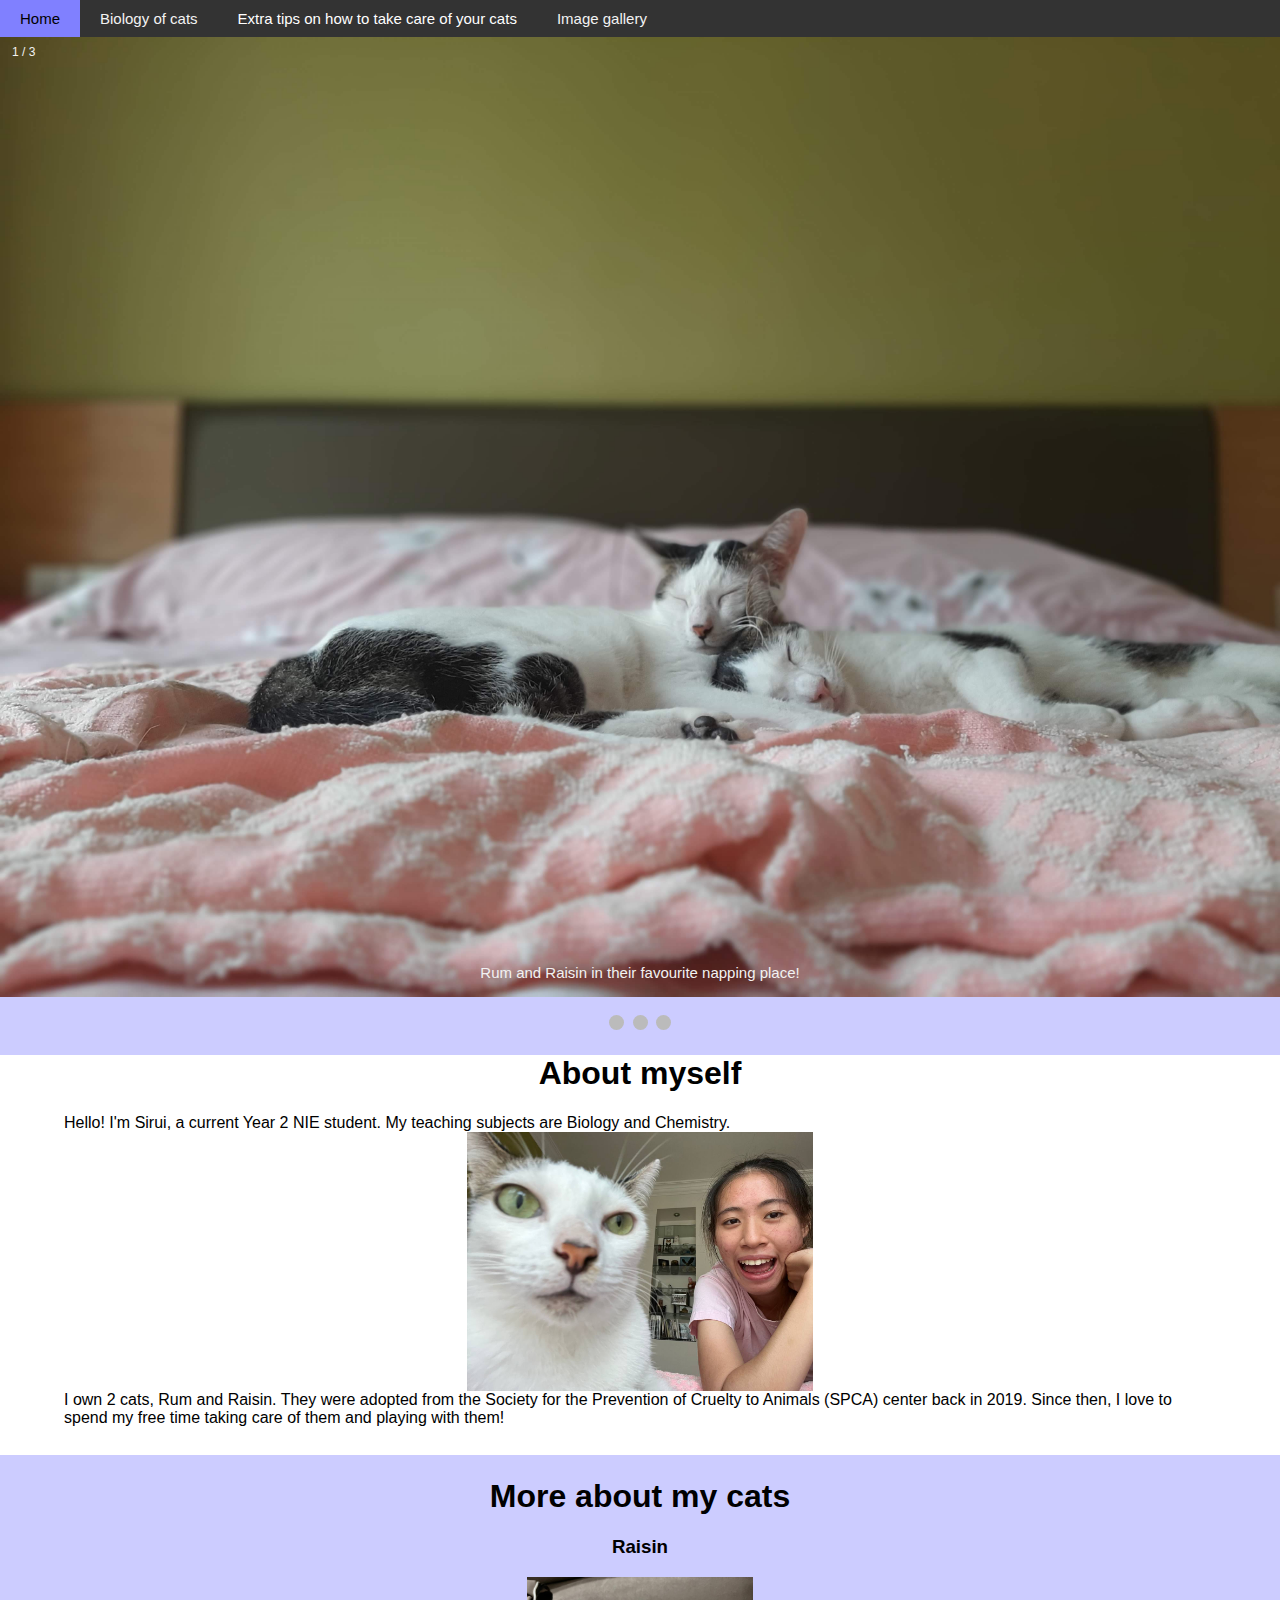
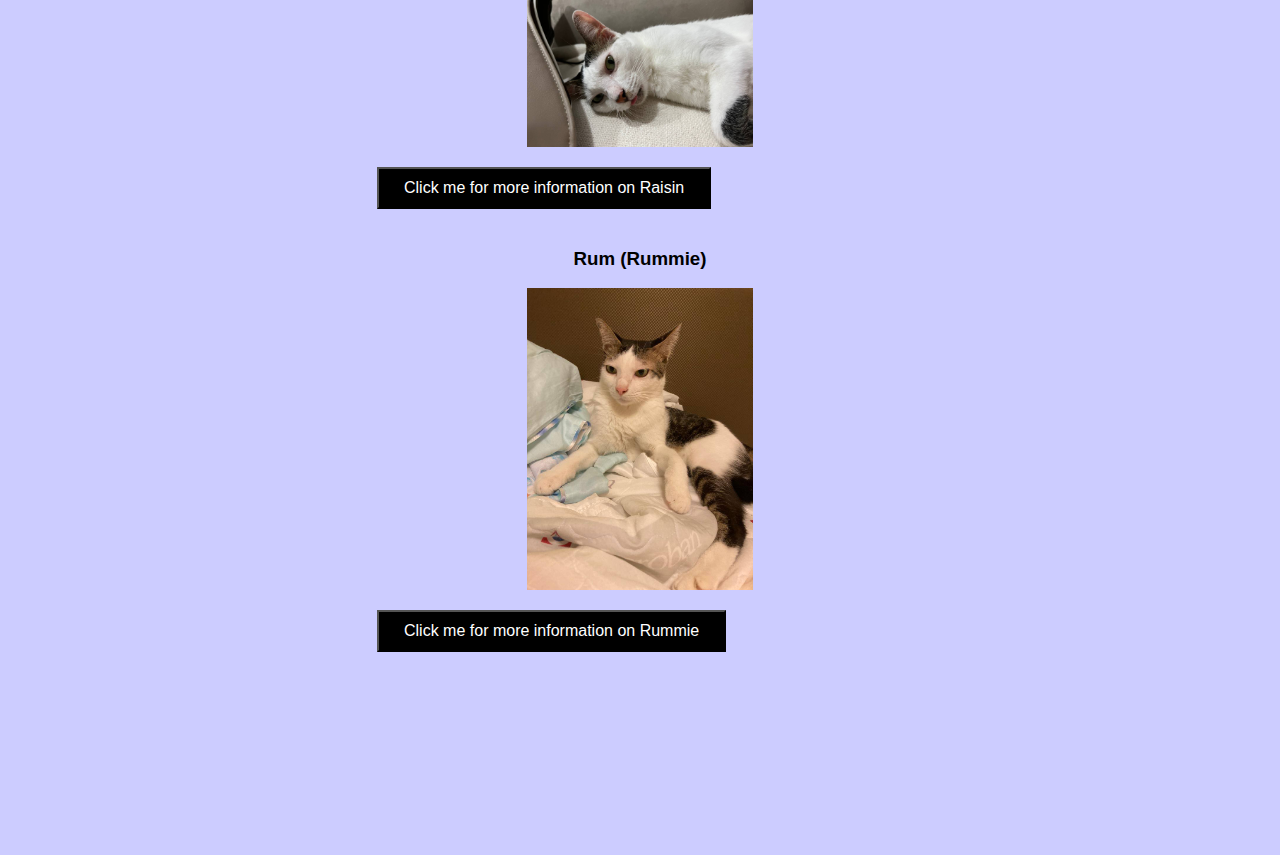
<file: index.html>
﻿<!DOCTYPE html>
<html lang="en">
<head>
<title>Taking care of my cats</title>
<meta charset="UTF-8">
<meta name="viewport" content="width=device-width, initial-scale=1">
<link rel="stylesheet" href="styles.css">
</head>
<body>
<div class="topnav">
  	<a class="active" href="index.html">Home</a>
  	<a href="page2.html">Biology of cats</a>
	<div class="dropdown">
		<button class="dropbtn">Extra tips on how to take care of your cats
			<i class="fa fa-caret-down"></i>
		</button>
		<div class="dropdown-content">
			<a href="page3.html">Health at home</a>
			<a href="page4.html">Medication</a>
		</div>
	</div>
  	<a href="page5.html">Image gallery</a>
</div>

<div class="slideshow-container">

	<div class="mySlides fade">
  		<div class="numbertext">1 / 3</div>
  		<img src="images/portrait1.jpg" style="width:100%">
  		<div class="text">Rum and Raisin in their favourite napping place!</div>
	</div>

	<div class="mySlides fade">
  		<div class="numbertext">2 / 3</div>
  		<img src="images/portrait2.jpg" style="width:100%">
  		<div class="text">Rum and Raisin napping (in the same place)</div>
	</div>

	<div class="mySlides fade">
  		<div class="numbertext">3 / 3</div>
  		<img src="images/portrait3.jpg" style="width:100%">
  		<div class="text">Their resemblance is uncanny!</div>
	</div>

</div>

<br>

<div style="text-align:center">
  	<span class="dot"></span> 
  	<span class="dot"></span> 
  	<span class="dot"></span> 
</div>

<div style="height:400px;background-color:white;">
<h1 style="font-size: 200%;">About myself</h1>
<p style="margin-right:5%;margin-left:5%;">Hello! I'm Sirui, a current Year 2 NIE student. My teaching subjects are Biology and Chemistry.
<img src="images/selfiewraisin.jpg" class="center" style="width:30%">
I own 2 cats, Rum and Raisin. They were adopted from the Society for the Prevention of Cruelty to Animals (SPCA) center back in 2019. Since then, I love to spend my free time taking care of them and playing with them!</p>
</div>

<div style="margin-left:5%;margin-right:5%;padding:1px 10px;height:1000px;">
<h1 style="font-size: 200%;">More about my cats</h1>
<h3>Raisin</h3>
<div class="center">
	<img src="images/raisinportrait.jpg" class="center" style="width:40%">
<button class="button" onclick="toggleText()">Click me for more information on Raisin</button>
<p id='demo' style='display: none'>Being the older sibling of Rum, she upholds the responsibility of taking care of her younger brother. Compared to Rum, her fur is majority white with a few black spots in the center.</p>  

<h3>Rum (Rummie)</h3>
	<img src="images/rummieportrait.jpg" class="center" style=width:40%>
<button class="button" onclick="toggleText1()">Click me for more information on Rummie</button>
<p id='demo1' style='display: none'>As with all younger siblings, Rum (Or as I like to call him, Rummie), is more mischievous. His fur is a more distinguished mix of both black and white colours, compared to his older sister.</p>

</div>

<script>
// Automatic Slideshow - change image every 4 seconds
var myIndex = 0;
carousel();

function carousel() {
  var i;
  var x = document.getElementsByClassName("mySlides");
  for (i = 0; i < x.length; i++) {
    x[i].style.display = "none";  
  }
  myIndex++;
  if (myIndex > x.length) {myIndex = 1}    
  x[myIndex-1].style.display = "block";  
  setTimeout(carousel, 4000);    
}

// Used to toggle the menu on small screens when clicking on the menu button
function myFunction() {
  var x = document.getElementById("navDemo");
  if (x.className.indexOf("w3-show") == -1) {
    x.className += " w3-show";
  } else { 
    x.className = x.className.replace(" w3-show", "");
  }
}

// When the user clicks anywhere outside of the modal, close it
var modal = document.getElementById('ticketModal');
window.onclick = function(event) {
  if (event.target == modal) {
    modal.style.display = "none";
  }
}

function toggleText() {
  var text = document.getElementById("demo");
  if (text.style.display === "none") {
    text.style.display = "block";
  } else {
    text.style.display = "none";
  }
}

function toggleText1() {
  var text = document.getElementById("demo1");
  if (text.style.display === "none") {
    text.style.display = "block";
  } else {
    text.style.display = "none";
  }
}

</script>

</body>
</html>
</file>
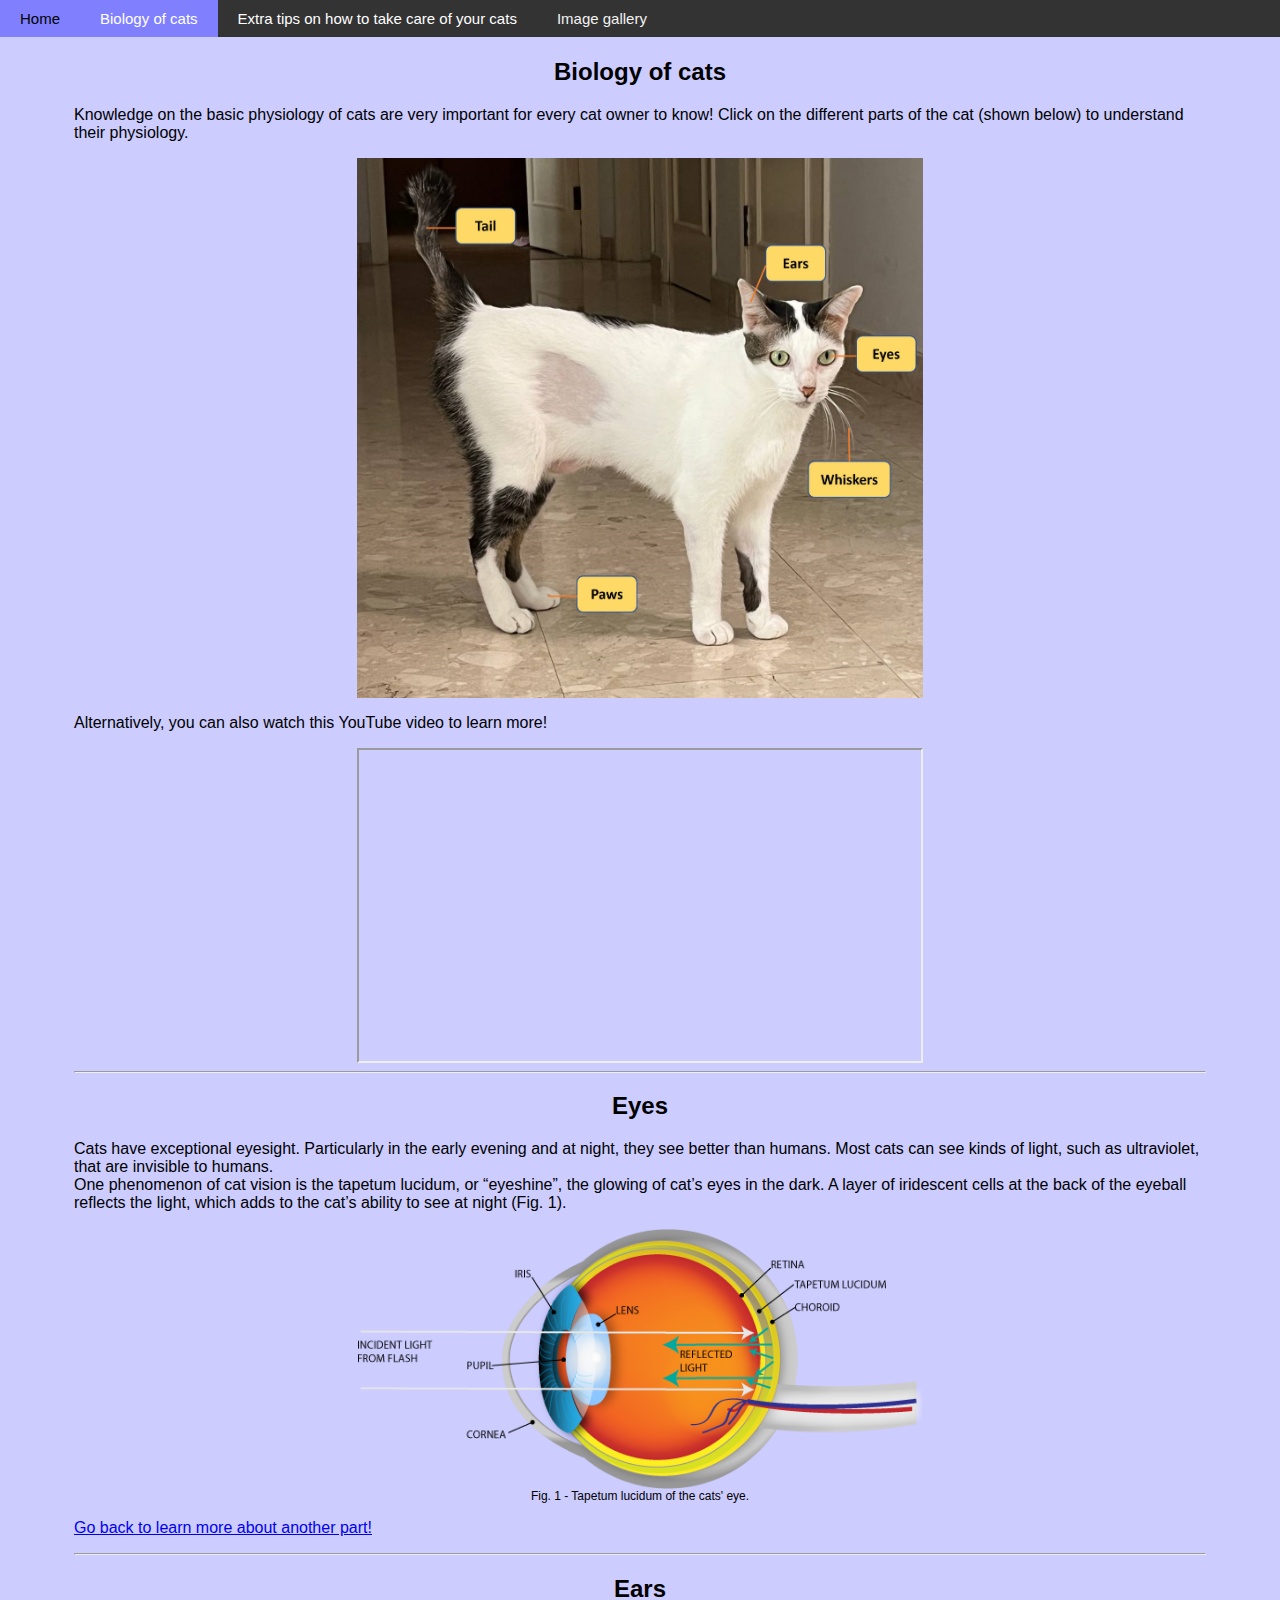
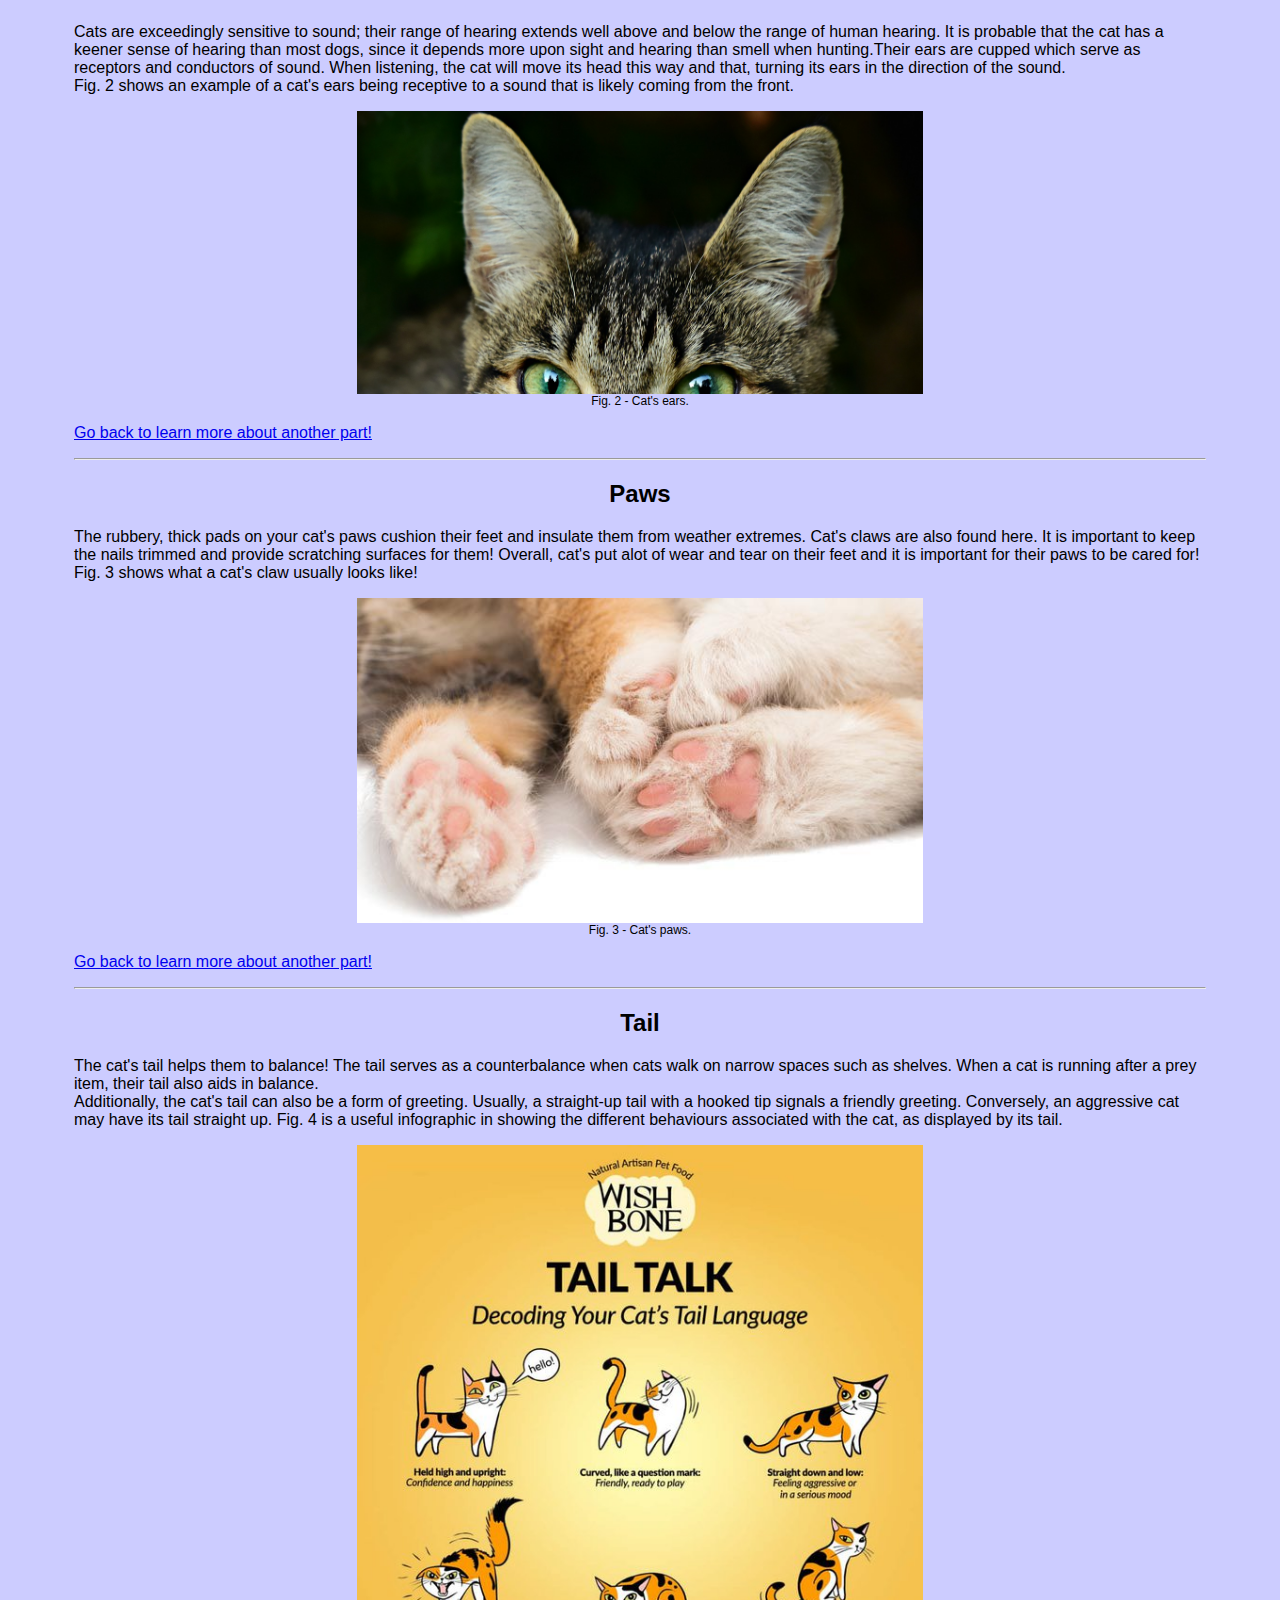
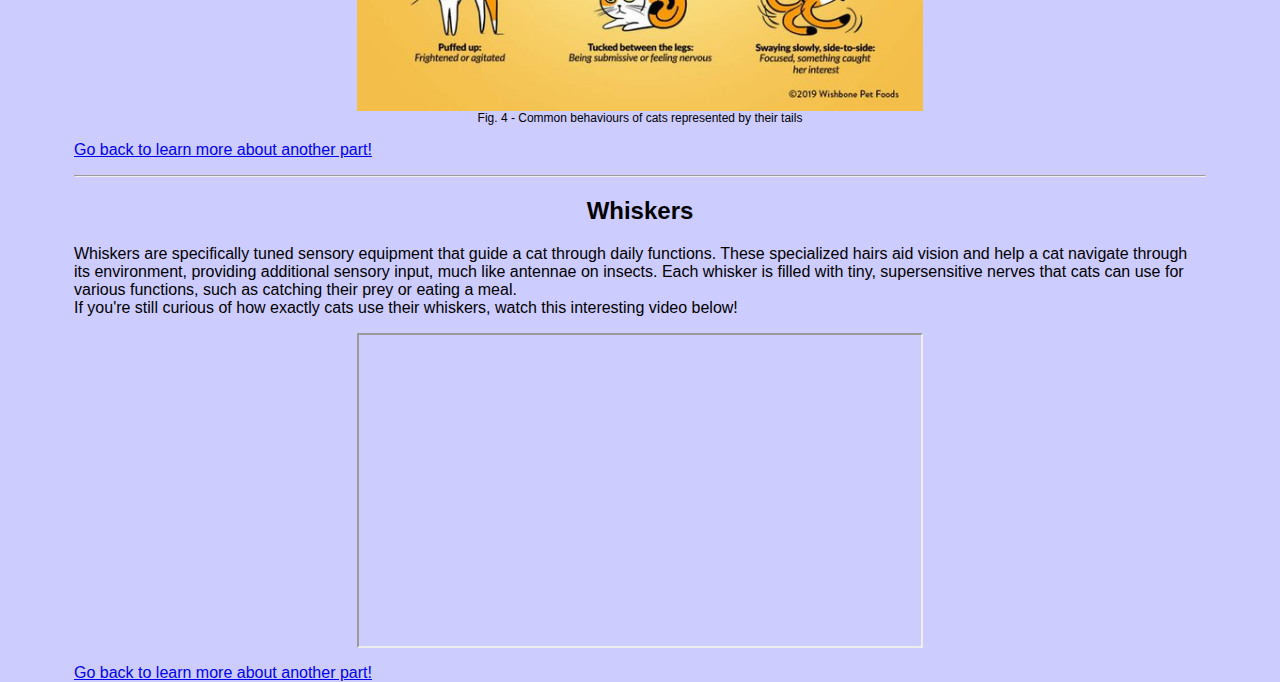
<file: page2.html>
﻿<!DOCTYPE html>
<html>
<head>
    <meta charset="utf-8" />
	<link rel="stylesheet" href="styles.css">
    <title>Biology of cats</title>
</head>
<body>
<div class="topnav">
  	<a href="index.html">Home</a>
  	<a class="active" href="page2.html">Biology of cats</a>
	<div class="dropdown">
		<button class="dropbtn">Extra tips on how to take care of your cats
			<i class="fa fa-caret-down"></i>
		</button>
		<div class="dropdown-content">
			<a href="page3.html">Health at home</a>
			<a href="page4.html">Medication</a>
		</div>
	</div>
  	<a href="page5.html">Image gallery</a>
</div>
<div style="margin-left:5%;margin-right:5%;padding:1px 10px;height:1000px;">
  <h2 id="Main">Biology of cats</h2>
  <p>Knowledge on the basic physiology of cats are very important for every cat owner to know! Click on the different parts of the cat (shown below) to understand their physiology.</p>
  <img src="images/biologyofcats.jpg" width=500px class="center" usemap="#interactivemap">

<map name="interactivemap">
<area shape="rect" coords="100,50,155,90" href="#Tail">
<area shape="rect" coords="210,420,275,460" href="#Paws">
<area shape="rect" coords="400,90,465,125" href="#Ears">
<area shape="rect" coords="485,175,555,220" href="#Eyes">
<area shape="rect" coords="440,300,540,340" href="#Whiskers">

<p>Alternatively, you can also watch this YouTube video to learn more!</p>
<iframe width="560" height="315" class="center"
src="https://www.youtube.com/embed/PoGXr6hUTD4?controls=0">
</iframe>

<hr>

<h2 id="Eyes">Eyes</h2>
<p>Cats have exceptional eyesight. Particularly in
the early evening and at night, they see better
than humans. Most cats can see kinds of light,
such as ultraviolet, that are invisible to humans. 
<br>One phenomenon of cat vision is the tapetum
lucidum, or “eyeshine”, the glowing of cat’s eyes
in the dark. A layer of iridescent cells at the back
of the eyeball reflects the light, which adds to the
cat’s ability to see at night (Fig. 1).</br></p>
<img src="images/cateye.png" width=200px class="center">
<figcaption>Fig. 1 - Tapetum lucidum of the cats' eye.</figcaption>
<p><a href="#Main">Go back to learn more about another part!</a></p>

<hr>

<h2 id="Ears">Ears</h2>
<p>Cats are exceedingly sensitive to sound; their
range of hearing extends well above and below
the range of human hearing. It is probable that
the cat has a keener sense of hearing than most
dogs, since it depends more upon sight and
hearing than smell when hunting.Their ears are cupped which serve as receptors and conductors of sound. When listening, the cat will move its head this way and that, turning its ears in the direction of the sound.
<br>Fig. 2 shows an example of a cat's ears being receptive to a sound that is likely coming from the front.</br></p>
<img src="images/catears.png" width=200px class="center">
<figcaption>Fig. 2 - Cat's ears.</figcaption>
<p><a href="#Main">Go back to learn more about another part!</a></p>

<hr>

<h2 id="Paws">Paws</h2>
<p>The rubbery, thick pads on your cat's paws cushion their feet and insulate them from weather extremes. Cat's claws are also found here. It is important to keep the nails trimmed and provide scratching surfaces for them! Overall, cat's put alot of wear and tear on their feet and it is important for their paws to be cared for! Fig. 3 shows what a cat's claw usually looks like!</p>
<img src="images/catpaws.jpg" width=200px class="center">
<figcaption>Fig. 3 - Cat's paws.</figcaption>
<p><a href="#Main">Go back to learn more about another part!</a></p>

<hr>

<h2 id="Tail">Tail</h2>
<p>The cat's tail helps them to balance! The tail serves as a counterbalance when cats walk on narrow spaces such as shelves. When a cat is running after a prey item, their tail also aids in balance. 
<br>Additionally, the cat's tail can also be a form of greeting. Usually, a straight-up tail with a hooked tip signals a friendly greeting. Conversely, an aggressive cat may have its tail straight up. Fig. 4 is a useful infographic in showing the different behaviours associated with the cat, as displayed by its tail.</br></p>
<img src="images/cattails.jpg" width=200px class="center">
<figcaption>Fig. 4 - Common behaviours of cats represented by their tails</figcaption>
<p><a href="#Main">Go back to learn more about another part!</a></p>

<hr>

<h2 id="Whiskers">Whiskers</h2>
<p>Whiskers are specifically tuned sensory equipment that guide a cat through daily functions. These specialized hairs aid vision and help a cat navigate through its environment, providing additional sensory input, much like antennae on insects. Each whisker is filled with tiny, supersensitive nerves that cats can use for various functions, such as catching their prey or eating a meal.
<br>If you're still curious of how exactly cats use their whiskers, watch this interesting video below!</br></p>
<iframe width="560" height="315" class="center"
src="https://www.youtube.com/embed/mdqBbvYX3MU?controls=0">
</iframe>
<p><a href="#Main">Go back to learn more about another part!</a></p>

</div>
</body>
</html>
</file>
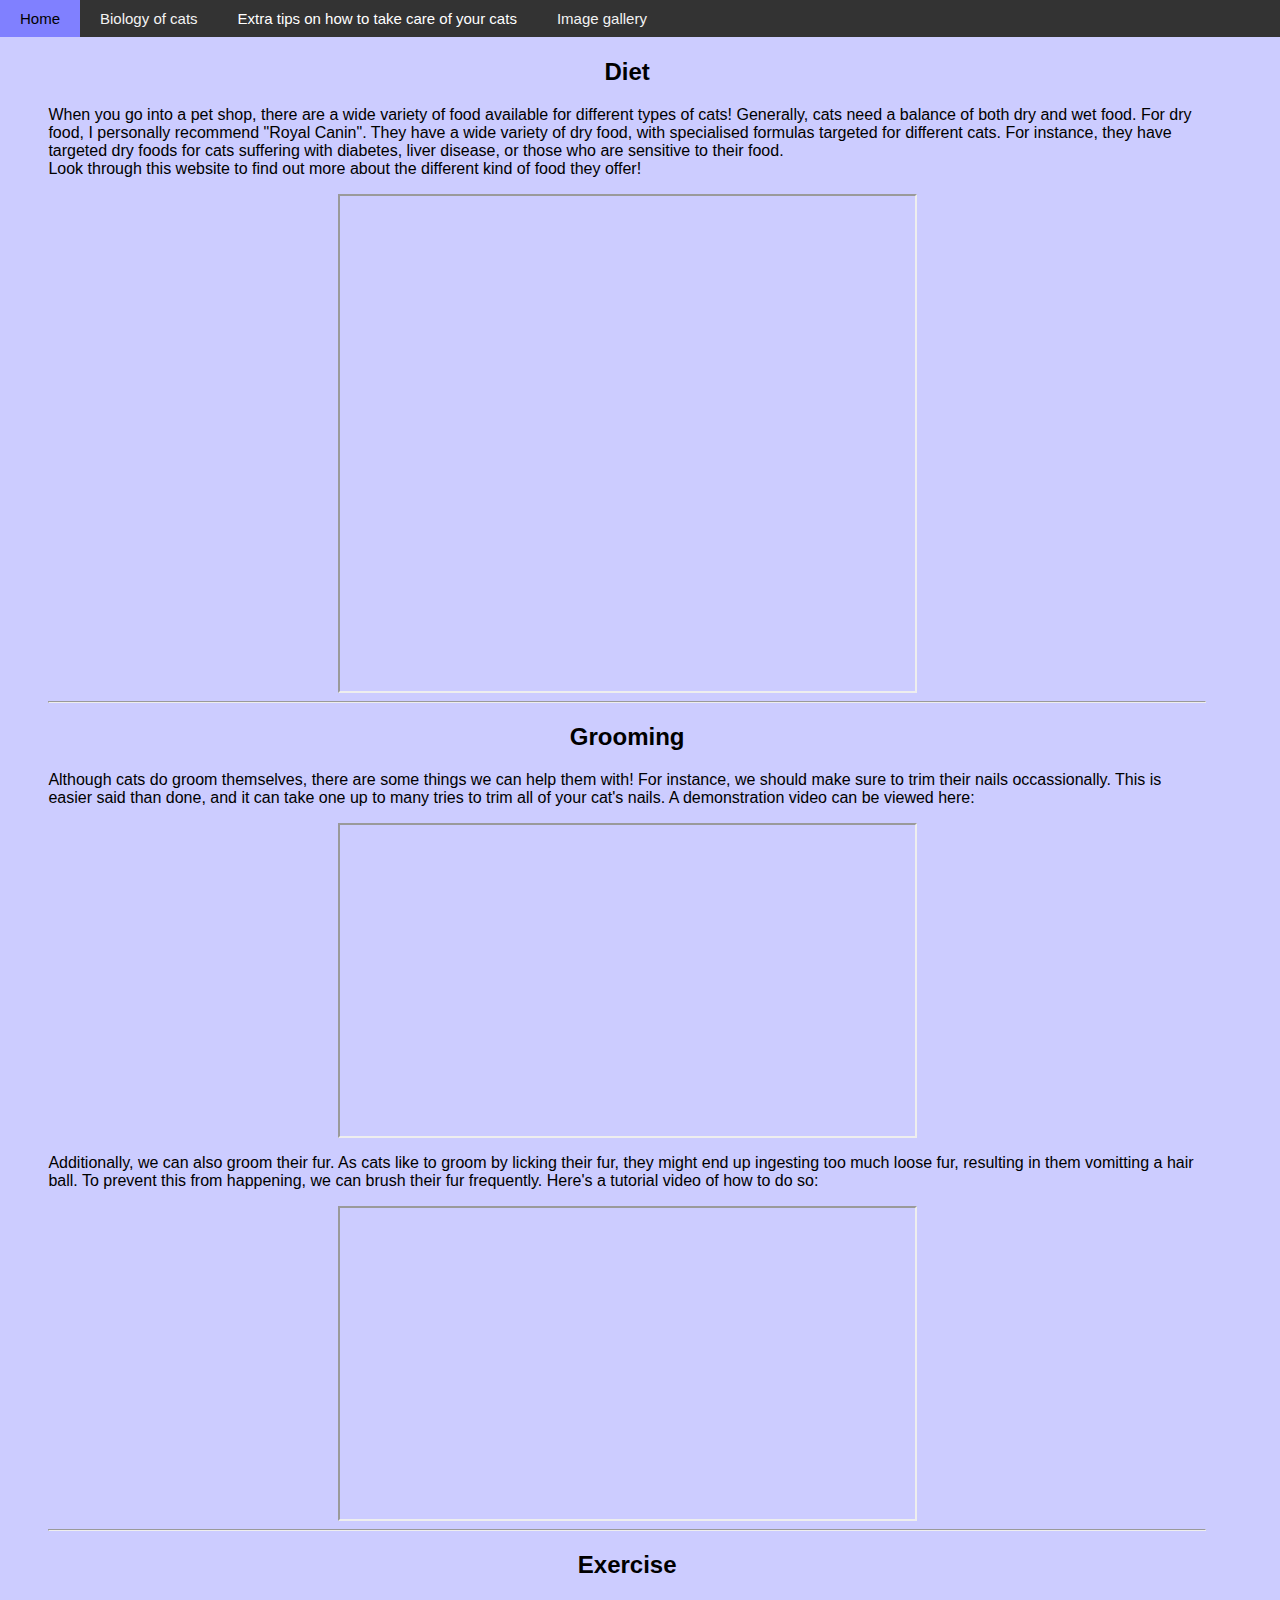
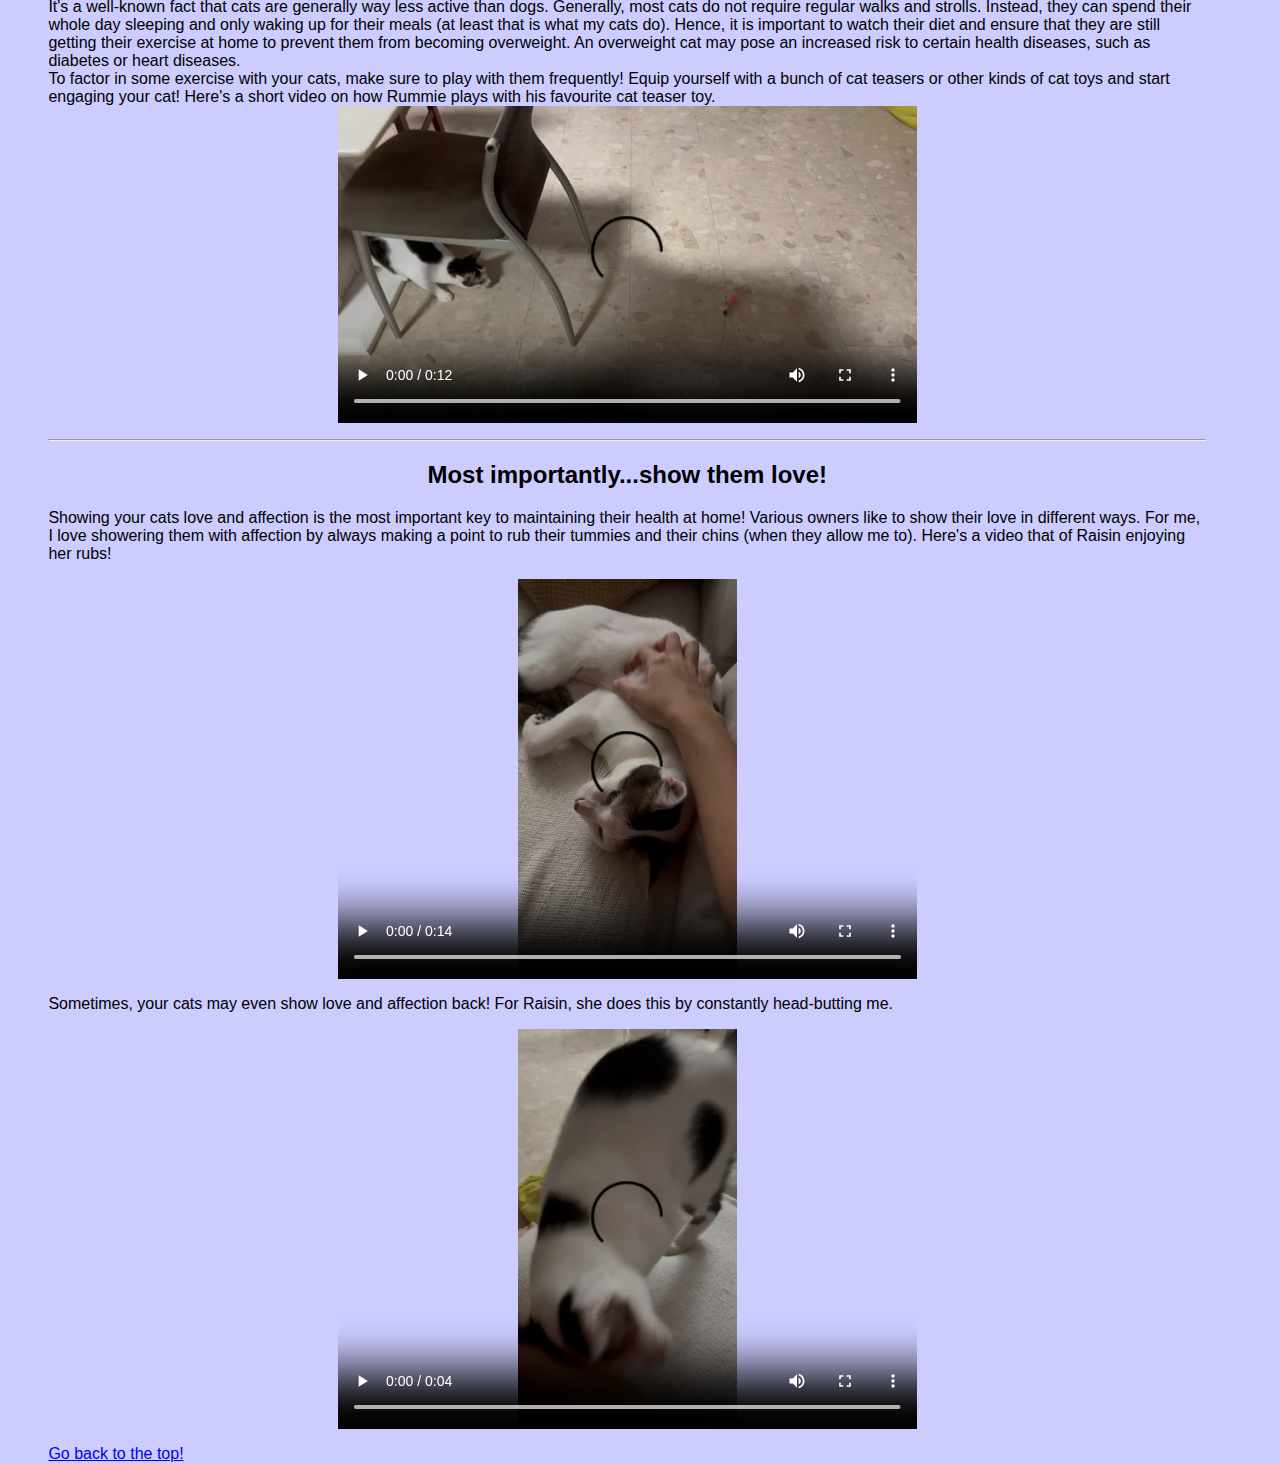
<file: page3.html>
﻿<!DOCTYPE html>
<html>
<head>
    <meta charset="utf-8" />
	<link rel="stylesheet" href="styles.css">
    <title>Health at home</title>
</head>
<body>
<div class="topnav">
  	<a href="index.html">Home</a>
  	<a href="page2.html">Biology of cats</a>
	<div class="dropdown">
		<button class="dropbtn">Extra tips on how to take care of your cats
			<i class="fa fa-caret-down"></i>
		</button>
		<div class="dropdown-content">
			<a class="active" href="page3.html">Health at home</a>
			<a href="page4.html">Medication</a>
		</div>
	</div>
  	<a href="page5.html">Image gallery</a>
</div>

<div style="margin-left:3%;margin-right:5%; padding:1px 10px;height:1000px;">
  <h2 id="Diet">Diet</h2>
<p>When you go into a pet shop, there are a wide variety of food available for different types of cats! Generally, cats need a balance of both dry and wet food. For dry food, I personally recommend "Royal Canin". They have a wide variety of dry food, with specialised formulas targeted for different cats. For instance, they have targeted dry foods for cats suffering with diabetes, liver disease, or those who are sensitive to their food.
<br>Look through this website to find out more about the different kind of food they offer!</br></p>
<iframe src="https://perromart.com.sg/collections/royal-canin" height="50%" width="80%" class="center"></iframe>

<hr>

<h2>Grooming</h2>
<p>Although cats do groom themselves, there are some things we can help them with! For instance, we should make sure to trim their nails occassionally. This is easier said than done, and it can take one up to many tries to trim all of your cat's nails. A demonstration video can be viewed here:</p>
<iframe width="560" height="315" class="center"
src="https://www.youtube.com/embed/o_YxH7h2dws?controls=0">
</iframe>
<p>Additionally, we can also groom their fur. As cats like to groom by licking their fur, they might end up ingesting too much loose fur, resulting in them vomitting a hair ball. To prevent this from happening, we can brush their fur frequently. Here's a tutorial video of how to do so:</p>
<iframe width="560" height="315" class="center"
src="https://www.youtube.com/embed/dEmoc52O-i8?controls=0">
</iframe>

<hr>

<h2>Exercise</h2>
<p>It's a well-known fact that cats are generally way less active than dogs. Generally, most cats do not require regular walks and strolls. Instead, they can spend their whole day sleeping and only waking up for their meals (at least that is what my cats do). Hence, it is important to watch their diet and ensure that they are still getting their exercise at home to prevent them from becoming overweight. An overweight cat may pose an increased risk to certain health diseases, such as diabetes or heart diseases.
<br>To factor in some exercise with your cats, make sure to play with them frequently! Equip yourself with a bunch of cat teasers or other kinds of cat toys and start engaging your cat! Here's a short video on how Rummie plays with his favourite cat teaser toy.</br>
 <video class="center" width="500" controls>
  <source src="images/rummieplaying.mp4" type="video/mp4">
  <source src="images/rummieplaying.ogg" type="video/ogg">
</video>

<hr>

<h2>Most importantly...show them love!</h2>
<p>Showing your cats love and affection is the most important key to maintaining their health at home! Various owners like to show their love in different ways. For me, I love showering them with affection by always making a point to rub their tummies and their chins (when they allow me to). Here's a video that of Raisin enjoying her rubs!</p>
 <video class="center" width="300" height="400px" controls>
  <source src="images/raisinrub.mp4" type="video/mp4">
  <source src="images/raisinrub.ogg" type="video/ogg">
</video>
<p> Sometimes, your cats may even show love and affection back! For Raisin, she does this by constantly head-butting me.</p>
<video class="center" width="300" height="400px" controls>
  <source src="images/raisinheadbutt.mp4" type="video/mp4">
  <source src="images/raisinheadbutt.ogg" type="video/ogg">
</video>
<p><a href="#Diet">Go back to the top!</a></p>

</div>
</body>
</html>
</file>
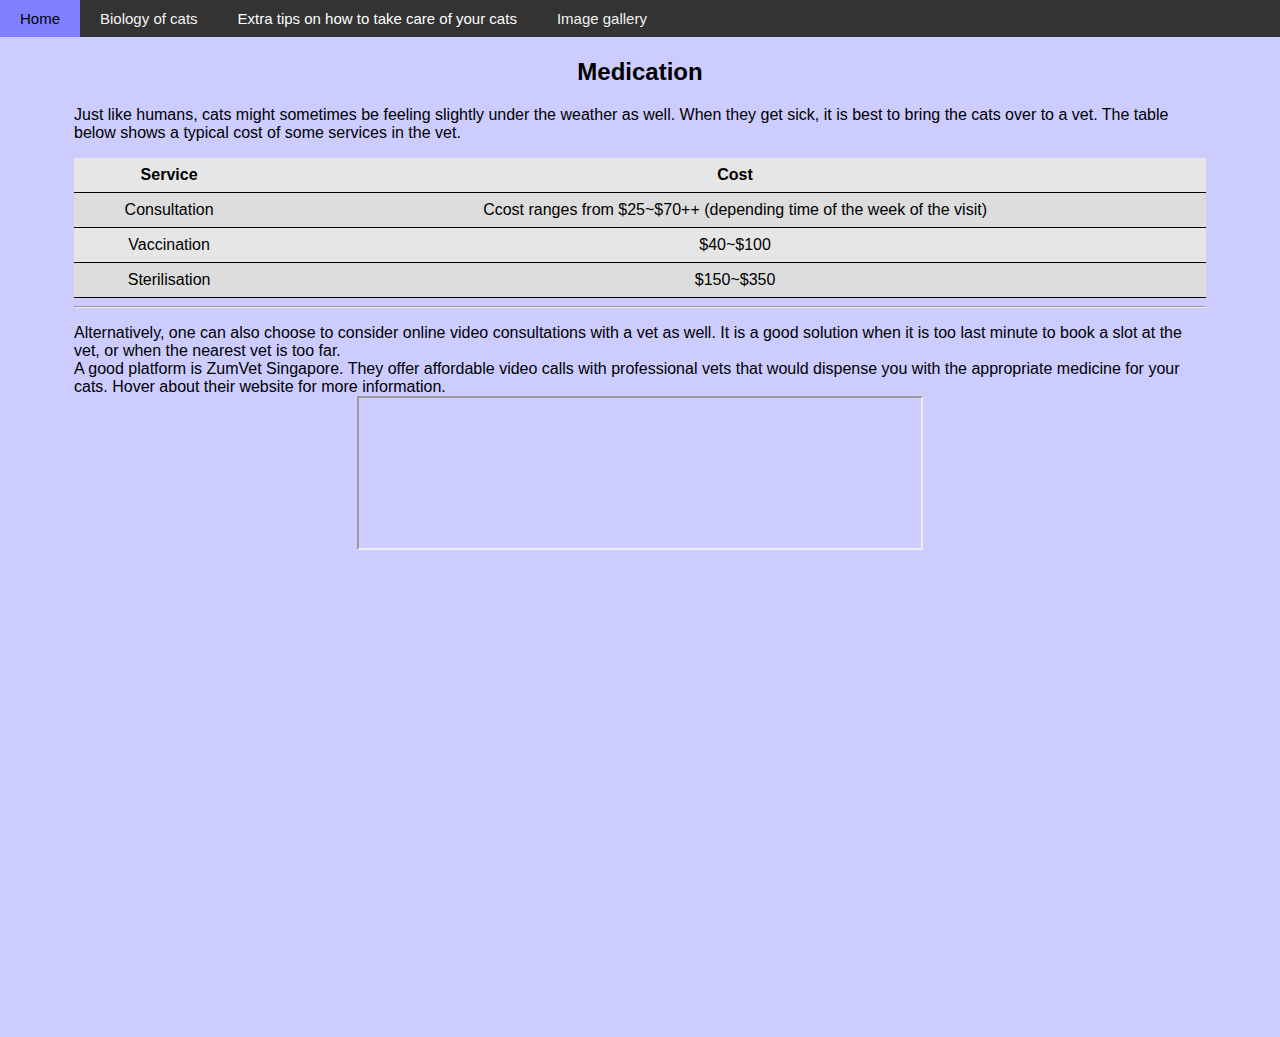
<file: page4.html>
﻿<!DOCTYPE html>
<html>
<head>
    <meta charset="utf-8" />
	<link rel="stylesheet" href="styles.css">
    <title>Medication</title>
</head>
<body>
<div class="topnav">
  	<a href="index.html">Home</a>
  	<a href="page2.html">Biology of cats</a>
	<div class="dropdown">
		<button class="dropbtn">Extra tips on how to take care of your cats
			<i class="fa fa-caret-down"></i>
		</button>
		<div class="dropdown-content">
			<a href="page3.html">Health at home</a>
			<a class="active" href="page4.html">Medication</a>
		</div>
	</div>
  	<a href="page5.html">Image gallery</a>
</div>

<div style="margin-left:5%;margin-right:5%;padding:1px 10px;height:1000px;">
  <h2>Medication</h2>
  <p>Just like humans, cats might sometimes be feeling slightly under the weather as well. When they get sick, it is best to bring the cats over to a vet. The table below shows a typical cost of some services in the vet.</p>
<table>
	<tr>
		<th>Service</th>
		<th>Cost</th>
	</tr>
	<tr>
		<td>Consultation</td>
		<td>Ccost ranges from $25~$70++ (depending time of the week of the visit)</td>
	</tr>
	<tr>
		<td>Vaccination</td>
		<td>$40~$100</td>
	</tr>
	<tr>
		<td>Sterilisation</td>
		<td>$150~$350</td>
	</tr>
</table>
<hr>
<p>Alternatively, one can also choose to consider online video consultations with a vet as well. It is a good solution when it is too last minute to book a slot at the vet, or when the nearest vet is too far. 
<br>A good platform is ZumVet Singapore. They offer affordable video calls with professional vets that would dispense you with the appropriate medicine for your cats. Hover about their website for more information.</br>
<iframe src="https://zumvet.com/" class="center"></iframe>
</div>

</body>
</html>
</file>
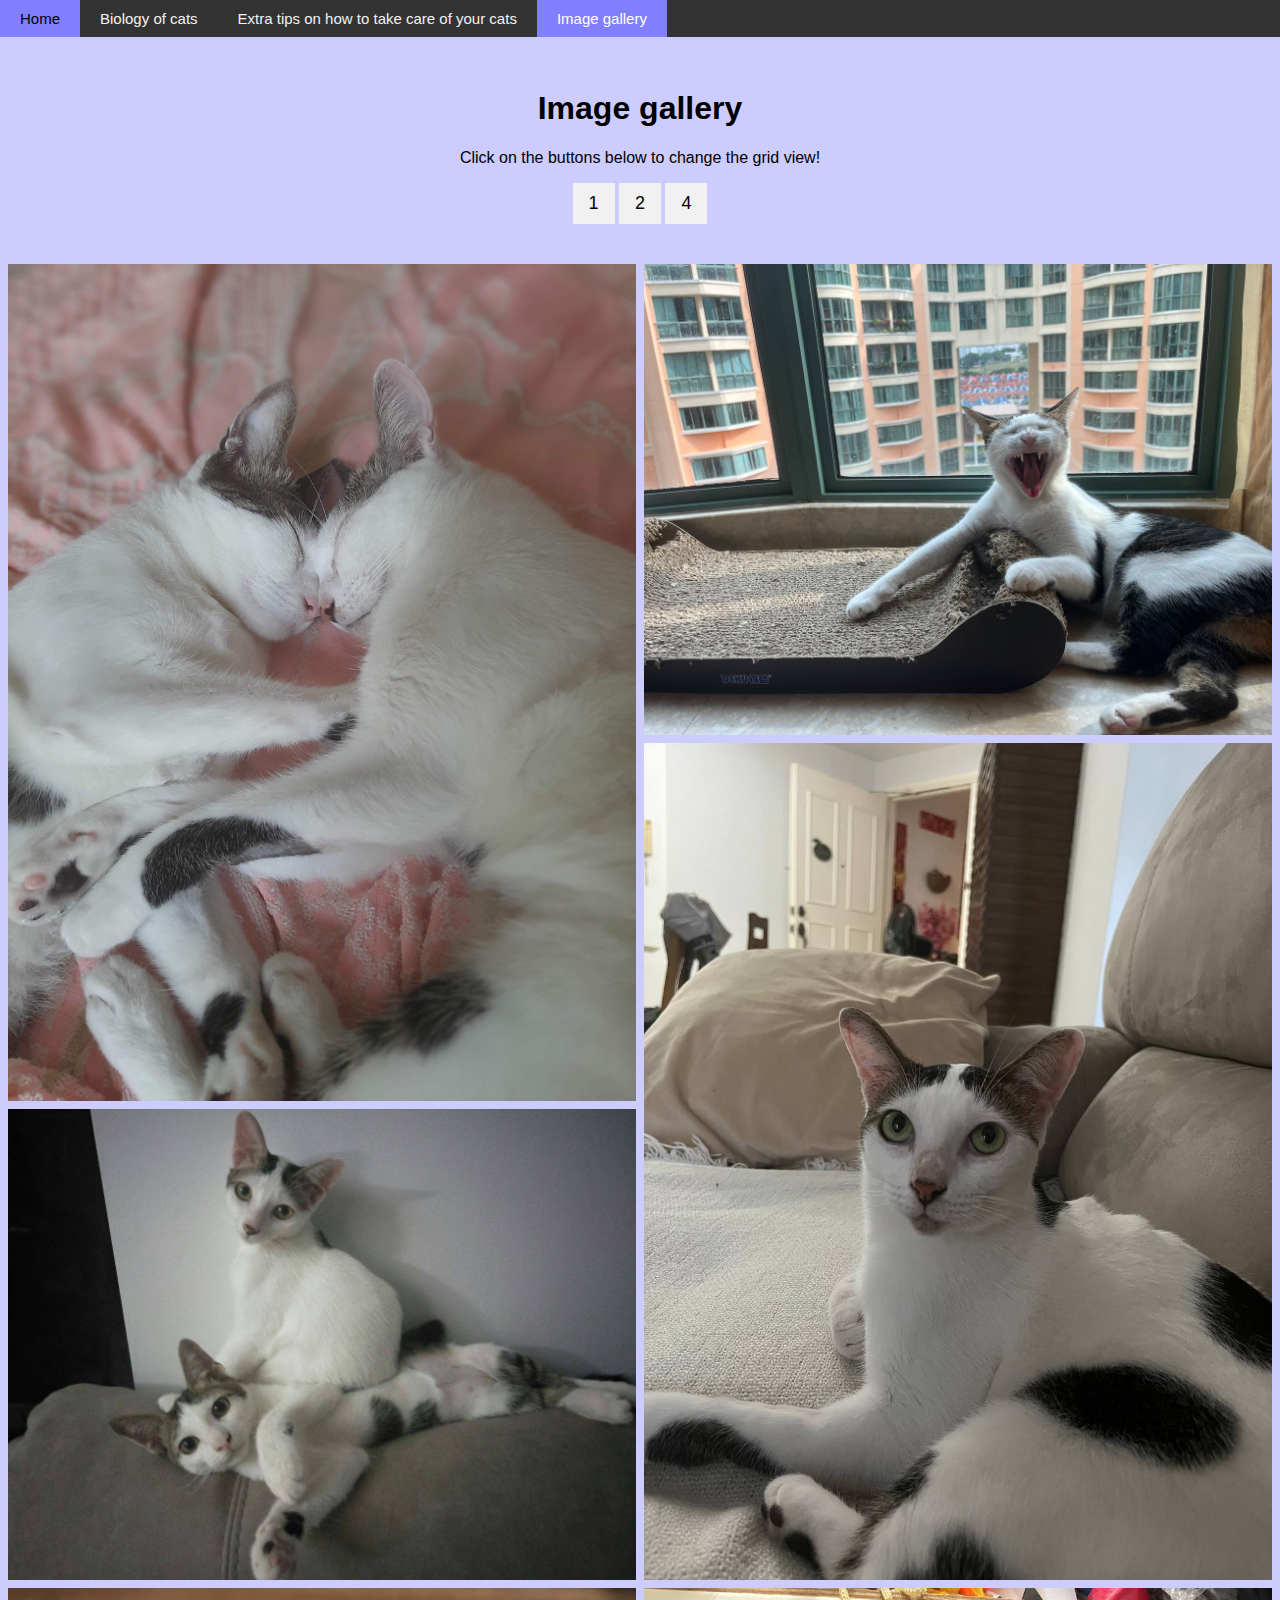
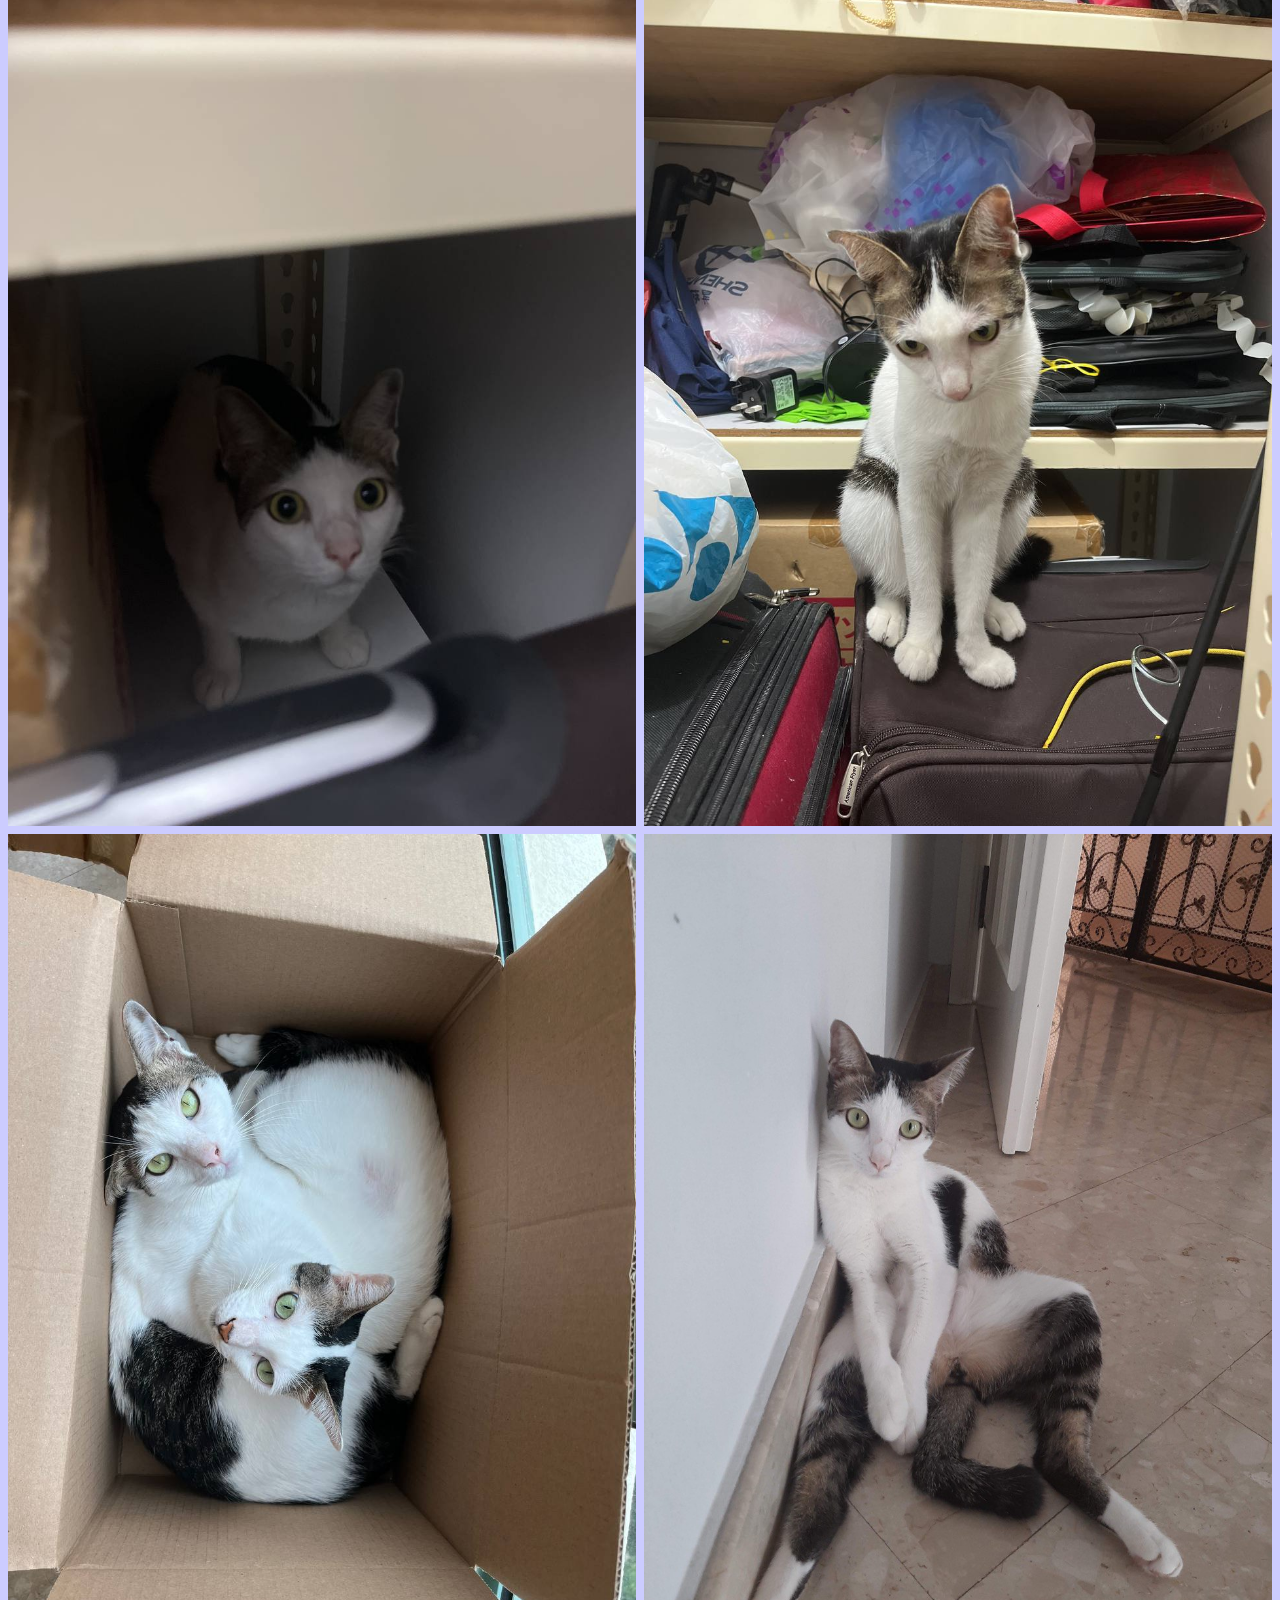
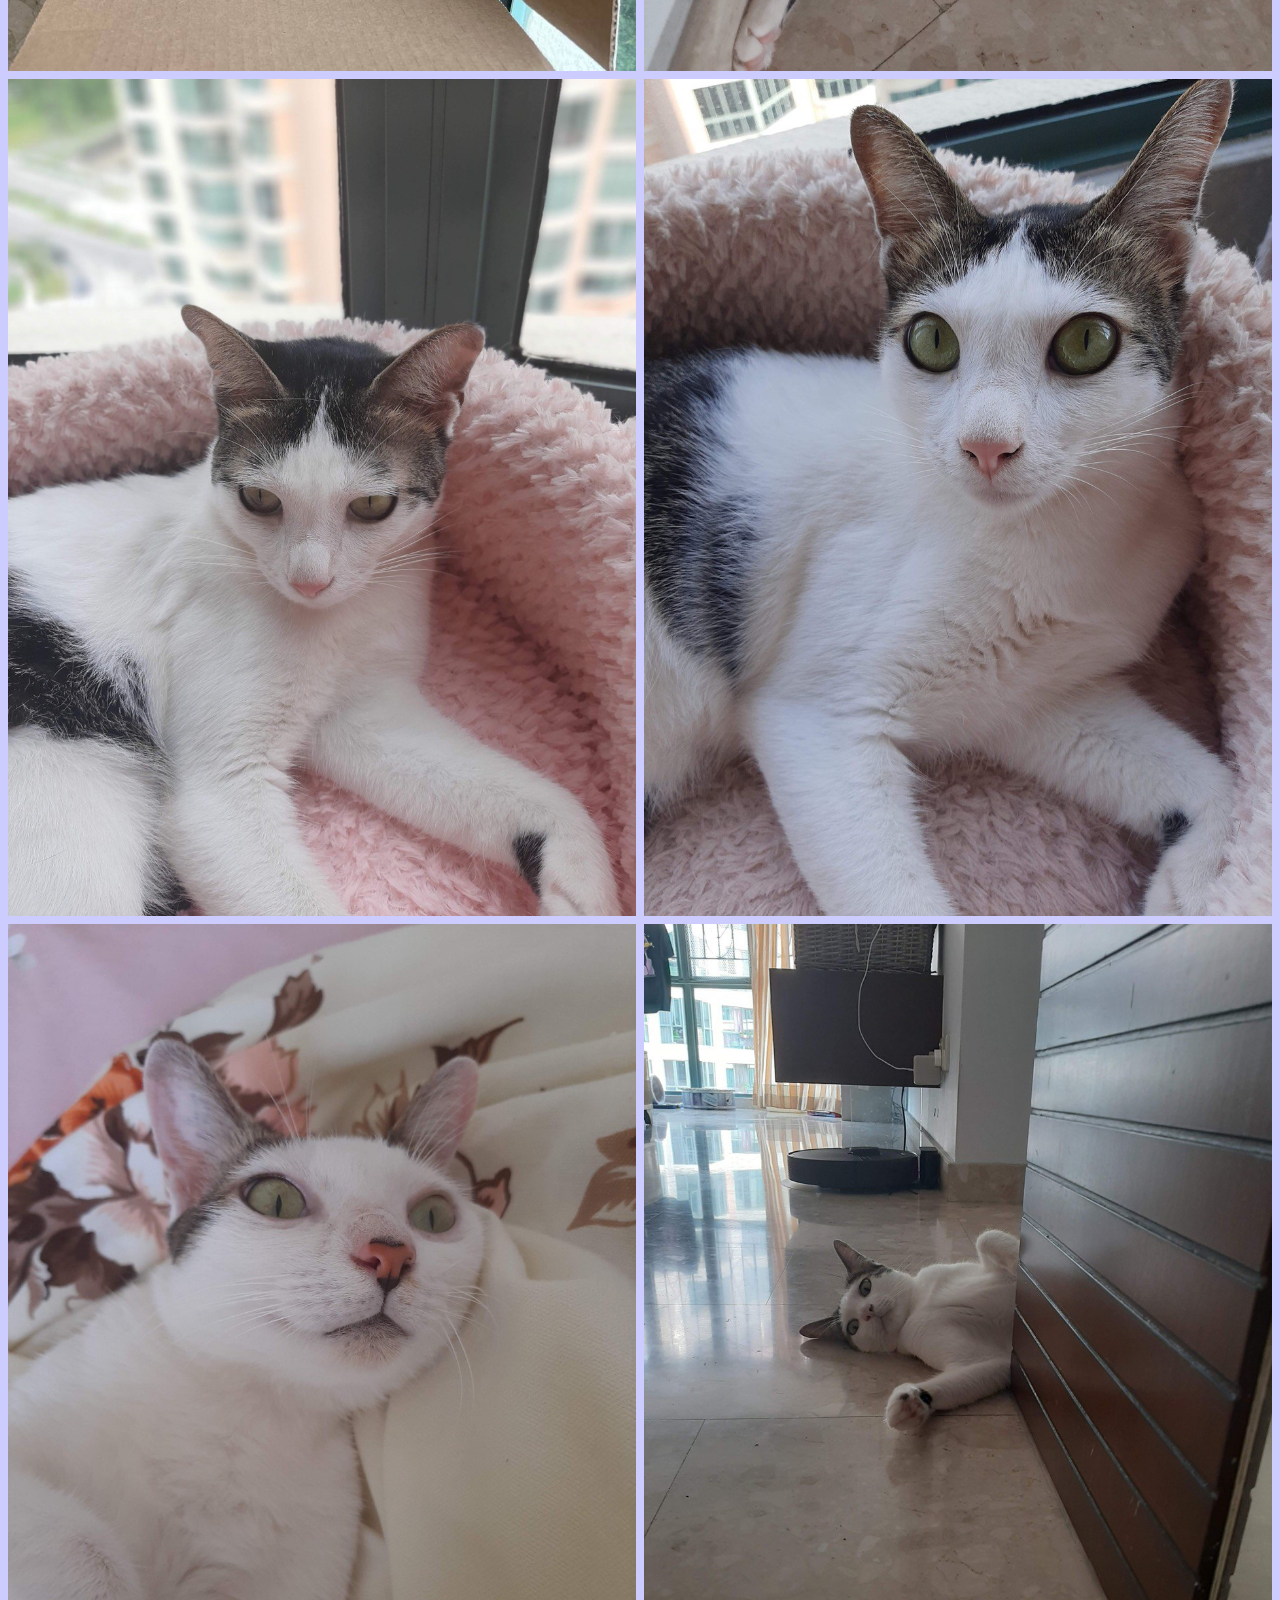
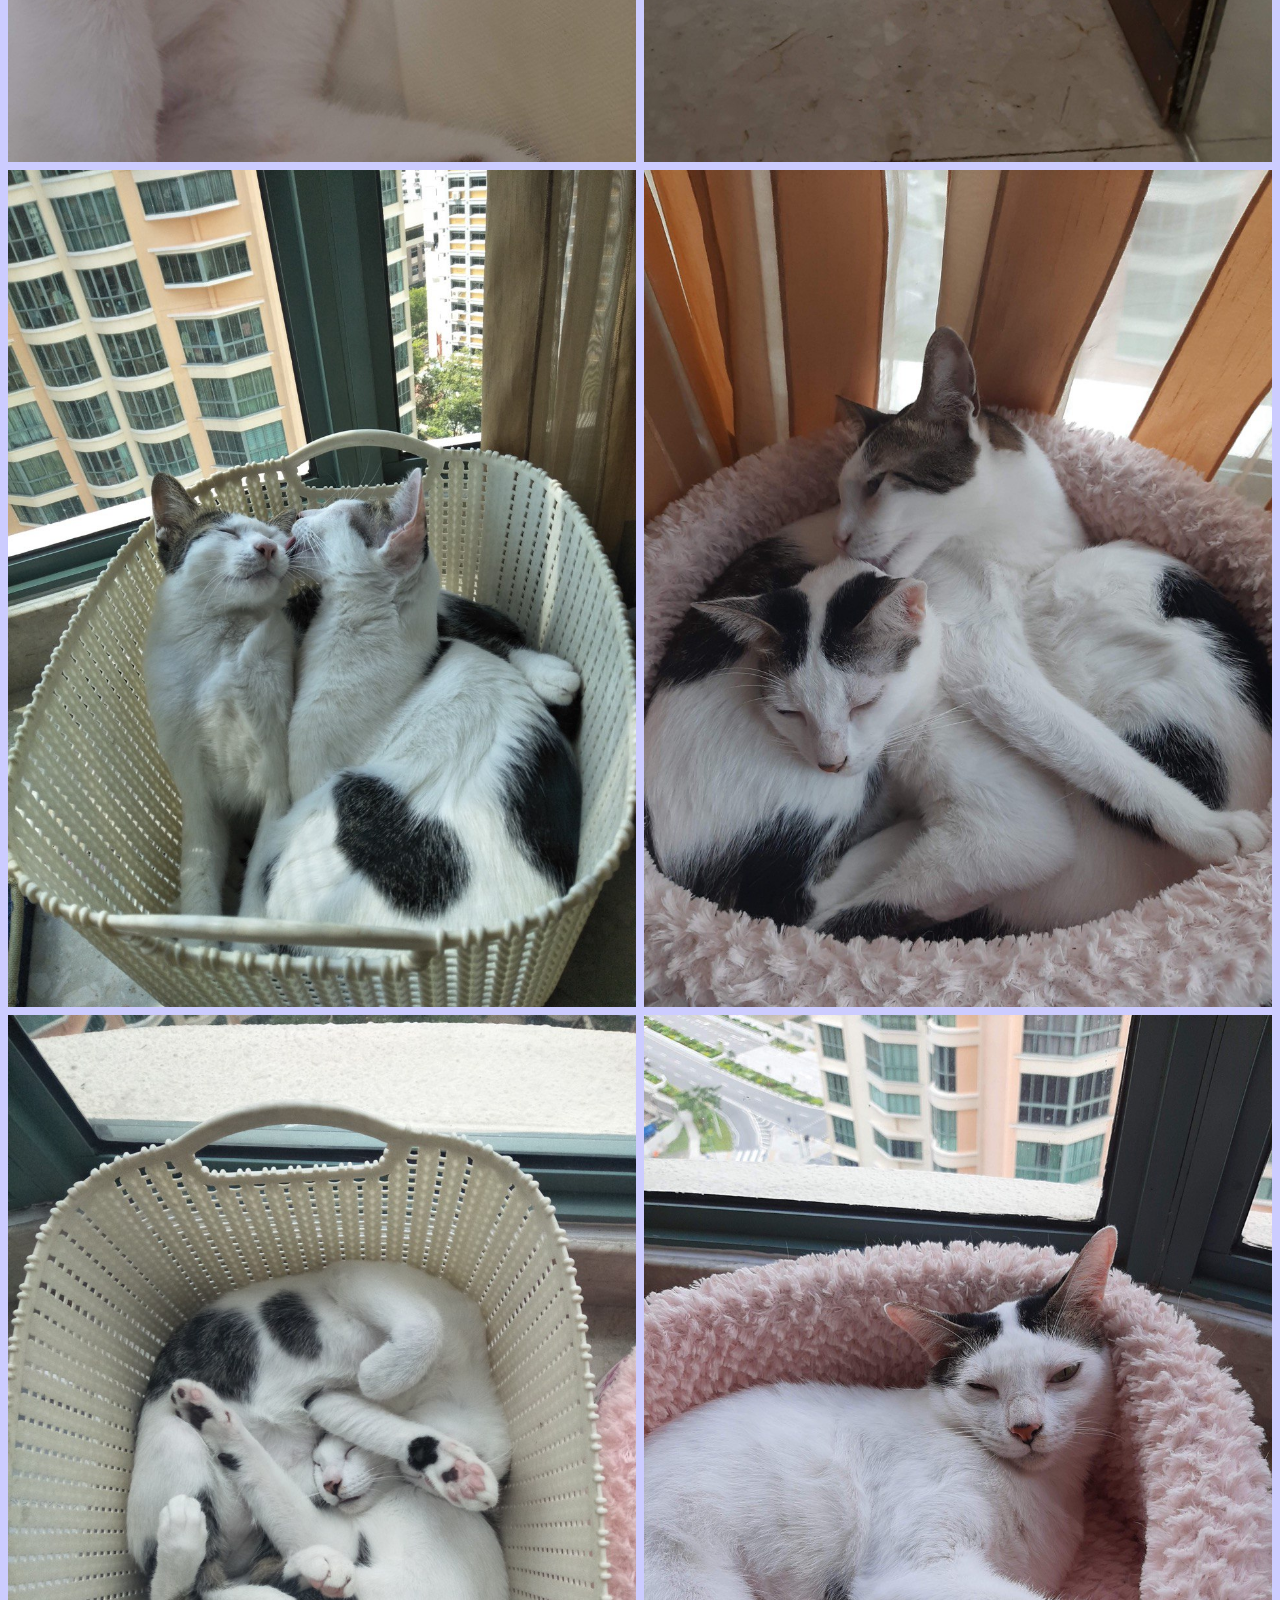
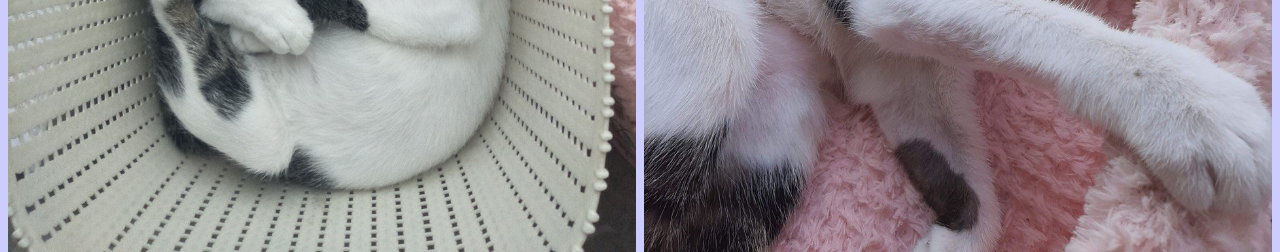
<file: page5.html>
﻿<!DOCTYPE html>
<html>
<head>
    <meta charset="utf-8" />
	<link rel="stylesheet" href="styles.css">
    <title>Image Gallery</title>
</head>
<body>
<div class="topnav">
  	<a href="index.html">Home</a>
  	<a href="page2.html">Biology of cats</a>
  	<a href="page3.html">Extra tips on how to take care of your cats</a>
  	<a class="active" href="page5.html">Image gallery</a>
</div>

<div class="header" id="myHeader">
<h1>Image gallery</h1>
<p>Click on the buttons below to change the grid view!</p>
  <button class="btn" onclick="one()">1</button>
  <button class="btn active" onclick="two()">2</button>
  <button class="btn" onclick="four()">4</button>
</div>

<!-- Photo Grid -->
<div class="row"> 
  <div class="column">
    <img src="images/heartshape.jpg" style="width:100%">
    <img src="images/babies.jpg" style="width:100%">
    <img src="images/rummiestoreroom1.jpg" style="width:100%">
    <img src="images/boxportrait.jpg" style="width:100%">
  </div>
  <div class="column">
    <img src="images/rummieyawn.jpg" style="width:100%">
    <img src="images/raisinportrait1.jpg" style="width:100%">
    <img src="images/actingguilty.jpg" style="width:100%">
    <img src="images/rummieswag.jpg" style="width:100%">
  </div>  
  <div class="column">
    <img src="images/rummieportrait2.jpg" style="width:100%">
    <img src="images/raisinportrait2.jpg" style="width:100%">
    <img src="images/rumandraisin.jpg" style="width:100%">
    <img src="images/rumandraisin2.jpg" style="width:100%">
  </div>
  <div class="column">
    <img src="images/rummieportrait3.jpg" style="width:100%">
    <img src="images/rummieportrait4.jpg" style="width:100%">
    <img src="images/rumandraisin3.jpg" style="width:100%">
    <img src="images/raisinportrait3.jpg" style="width:100%">
  </div>
</div>

<script>
// Get the elements with class="column"
var elements = document.getElementsByClassName("column");

// Declare a loop variable
var i;

// Full-width images
function one() {
    for (i = 0; i < elements.length; i++) {
    elements[i].style.msFlex = "100%";  // IE10
    elements[i].style.flex = "100%";
  }
}

// Two images side by side
function two() {
  for (i = 0; i < elements.length; i++) {
    elements[i].style.msFlex = "50%";  // IE10
    elements[i].style.flex = "50%";
  }
}

// Four images side by side
function four() {
  for (i = 0; i < elements.length; i++) {
    elements[i].style.msFlex = "25%";  // IE10
    elements[i].style.flex = "25%";
  }
}

// Add active class to the current button (highlight it)
var header = document.getElementById("myHeader");
var btns = header.getElementsByClassName("btn");
for (var i = 0; i < 3; i++) {
  btns[i].addEventListener("click", function() {
    var current = document.getElementsByClassName("active");
    current[0].className = current[0].className.replace(" active", "");
    this.className += " active";
  });
}
</script>
</body>
</html>
</file>
<file: styles.css>
body {
  margin: 0;
  background: #ccccff;
}

h1 {
	text-align: center;
	color: black;
}

h2 {
	text-align: center;
}

h3 {
	text-align: center;
}

.center {
  display: block;
  margin-left: auto;
  margin-right: auto;
  width: 50%;
}

.topnav {
  overflow: hidden;
  background-color: #333;
}

.topnav a {
  float: left;
  color: #f2f2f2;
  text-align: center;
  padding: 10px 20px;
  text-decoration: none;
  font-size: 15px;
}

.topnav a:hover {
  background-color: #ddd;
  color: black;
}

.topnav a.active {
  background-color: #8080ff;
  color: white;
}

.dropdown {
  float: left;
  overflow: hidden;
}

.dropdown .dropbtn {
  font-size: 15px;  
  color: white;
  border: none;
  outline: none;
  padding: 10px 20px;
  background-color: #333;
  margin: 0;
 font-family: inherit;
}

.topnav a:hover, .dropdown:hover .dropbtn {
  background-color: #8080ff;
  color: black;
}

.dropdown-content {
  display: none;
  position: absolute;
  background-color: #f9f9f9;
  min-width: 160px;
  box-shadow: 0px 8px 16px 0px rgba(0,0,0,0.2);
  z-index: 1;
}

.dropdown-content a {
  float: none;
  color: black;
  padding: 10px 20px;
  text-decoration: none;
  display: block;
  text-align: left;
}

.dropdown-content a:hover {
  background-color: #8080ff;
}

.dropdown:hover .dropdown-content {
  display: block;
}

* {box-sizing: border-box;}
body {font-family: Verdana, sans-serif;}
.mySlides {display: none;}
img {vertical-align: middle;}

/* Slideshow container */
.slideshow-container {
  max-width: 1400px;
  position: relative;
  margin:0;
}

/* Caption text */
.text {
  color: #f2f2f2;
  font-size: 15px;
  padding: 8px 12px;
  position: absolute;
  bottom: 8px;
  width: 100%;
  text-align: center;
}

/* Number text (1/3 etc) */
.numbertext {
  color: #f2f2f2;
  font-size: 12px;
  padding: 8px 12px;
  position: absolute;
  top: 0;
}

/* The dots */
.dot {
  height: 15px;
  width: 15px;
  margin: 0 2px;
  background-color: #bbb;
  border-radius: 50%;
  display: inline-block;
  transition: background-color 0.6s ease;
}

.active {
  background-color: #717171;
}

/* Fading animation */
.fade {
  animation-name: fade;
  animation-duration: 1.5s;
}

@keyframes fade {
  from {opacity: .4} 
  to {opacity: 1}
}

/* On smaller screens, decrease text size */
@media only screen and (max-width: 300px) {
  .text {font-size: 11px}
}

table {
	font-family: arial, sans-serif;
	border-collapse: collapse;
	width: 65%;
	background-color: #e6e6e6;
	margin-left: auto;
	margin-right: auto;
}

td, th {
	text-align: center;
	padding: 12px;
}

.button {
	background-color:black;
	color:white;
	margin: 20px;
	font-size: 16px;
	padding: 10px 25px;
	text-align: center;
	cursor:pointer;
}

table {
  font-family: arial, sans-serif;
  border-collapse: collapse;
  width: 100%;
}

td, th {
  text-align: center;
  padding: 8px;
}

tr:nth-child(even) {
  background-color: #dddddd;
}

tr:hover {background-color: #ccf2ff;}
tr {
  border-bottom: 1px solid black;
}

figcaption {
	text-align: center;
	font-size: 12px;
}

{
  box-sizing: border-box;
}

body {
  margin: 0;
  font-family: Arial, Helvetica, sans-serif;
}

.header {
  text-align: center;
  padding: 32px;
}

.row {
  display: -ms-flexbox; /* IE 10 */
  display: flex;
  -ms-flex-wrap: wrap; /* IE 10 */
  flex-wrap: wrap;
  padding: 0 4px;
}

/* Create two equal columns that sits next to each other */
.column {
  -ms-flex: 50%; /* IE 10 */
  flex: 50%;
  padding: 0 4px;
}

.column img {
  margin-top: 8px;
  vertical-align: middle;
}

/* Style the buttons */
.btn {
  border: none;
  outline: none;
  padding: 10px 16px;
  background-color: #f1f1f1;
  cursor: pointer;
  font-size: 18px;
}

.btn:hover {
  background-color: #ddd;
}
</file>
